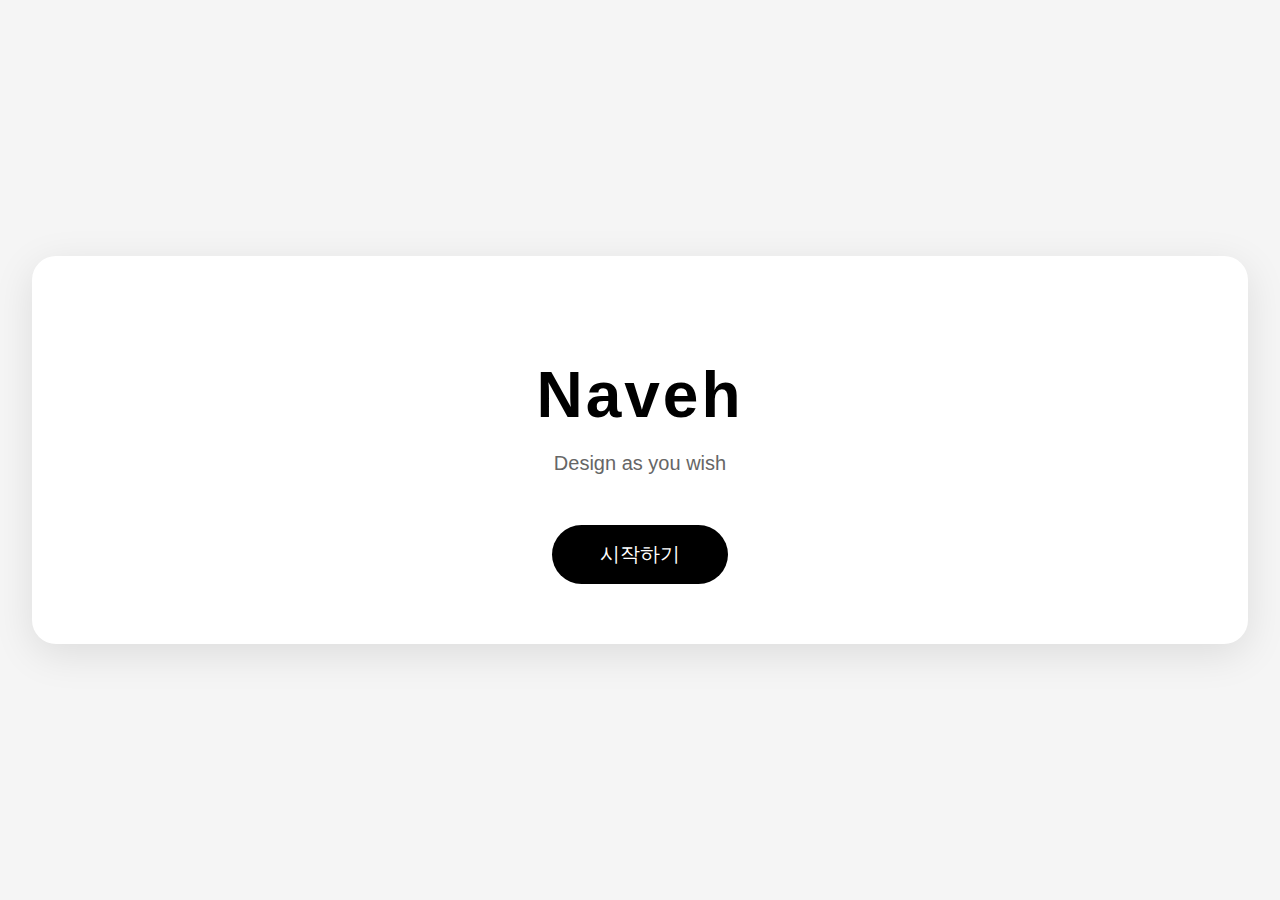
<file: index.html>
<!DOCTYPE html>
<html lang="ko">
<head>
  <meta charset="UTF-8">
  <meta name="viewport" content="width=device-width, initial-scale=1.0">
  <title>Naveh Interior</title>
  <link rel="stylesheet" href="css/style.css">
</head>
<body class="start-page">
  <div class="page-container">
    <h1 class="logo">Naveh</h1>
    <p class="subtitle">Design as you wish</p>
    <button class="btn-primary" onclick="location.href='space.html'">시작하기</button>
  </div>
</body>
</html>
</file>
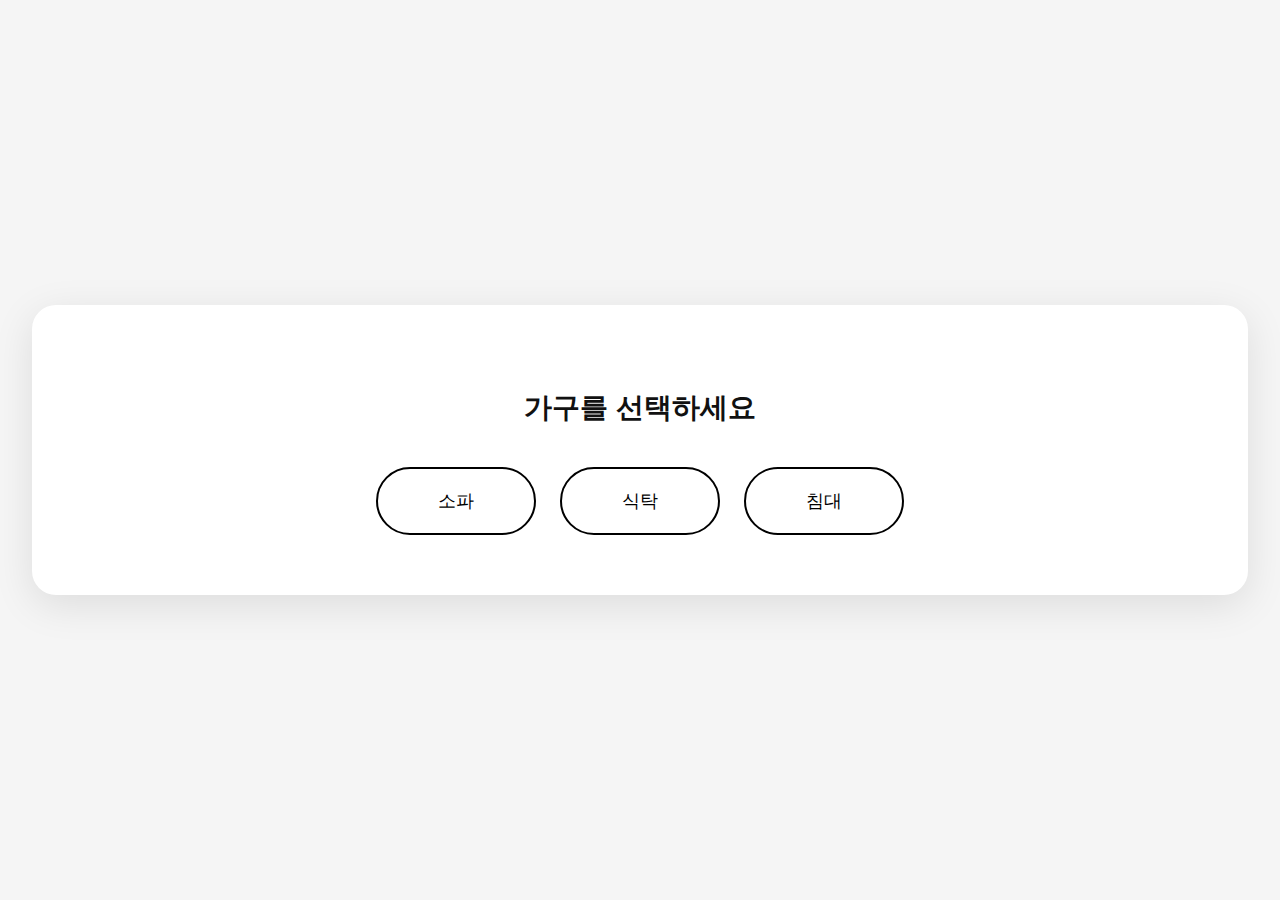
<file: furniture.html>
<!DOCTYPE html>
<html lang="ko">
<head>
  <meta charset="UTF-8">
  <meta name="viewport" content="width=device-width, initial-scale=1.0">
  <title>가구 선택 | Naveh</title>
  <link rel="stylesheet" href="css/style.css">
  <script src="js/storage.js"></script>
</head>
<body>
  <div class="page-container">
    <h2>가구를 선택하세요</h2>
    <div class="options-grid">
      <button onclick="saveChoice('furniture','소파')">소파</button>
      <button onclick="saveChoice('furniture','식탁')">식탁</button>
      <button onclick="saveChoice('furniture','침대')">침대</button>
    </div>
  </div>
</body>
</html>
</file>
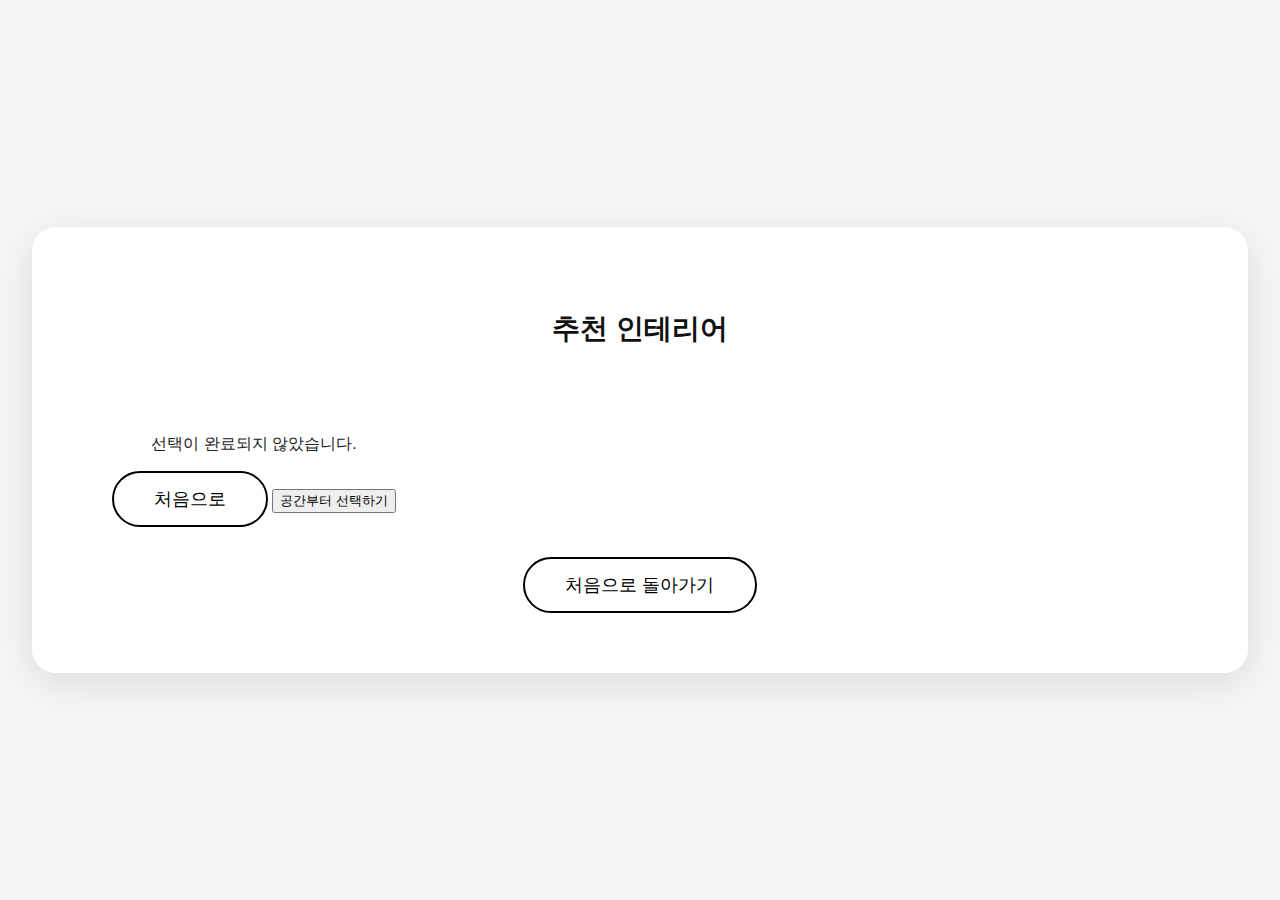
<file: result.html>
<!DOCTYPE html>
<html lang="ko">
<head>
  <meta charset="UTF-8">
  <meta name="viewport" content="width=device-width, initial-scale=1.0">
  <title>추천 결과 | Naveh Interior</title>
  <link rel="stylesheet" href="css/style.css">
  <script src="js/app.js" defer></script>
</head>
<body>
  <div class="page-container">
    <h2>추천 인테리어</h2>

    <!-- 선택 결과 텍스트 -->
    <div id="selection-summary" class="selection-summary"></div>

    <!-- 이미지 결과 -->
    <div id="result" class="image-gallery"></div>

    <!-- 버튼 -->
    <div class="button-area">
      <button class="btn-secondary" onclick="location.href='index.html'">처음으로 돌아가기</button>
    </div>
  </div>
</body>
</html>
</file>
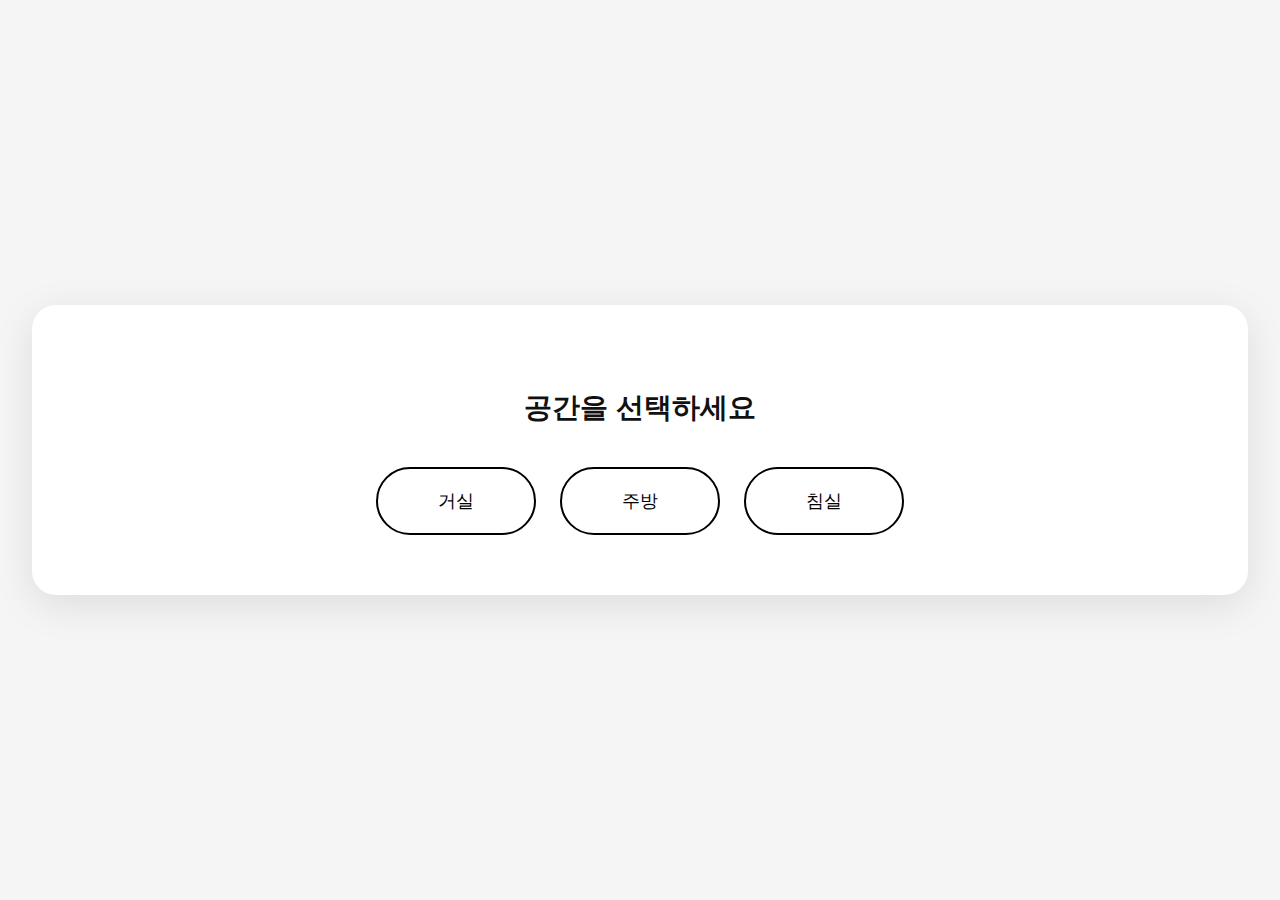
<file: space.html>
<!DOCTYPE html>
<html lang="ko">
<head>
  <meta charset="UTF-8">
  <meta name="viewport" content="width=device-width, initial-scale=1.0">
  <title>공간 선택 | Naveh</title>
  <link rel="stylesheet" href="css/style.css">
  <script src="js/storage.js"></script>
</head>
<body>
  <div class="page-container">
    <h2>공간을 선택하세요</h2>
    <div class="options-grid">
      <button onclick="saveChoice('space','거실')">거실</button>
      <button onclick="saveChoice('space','주방')">주방</button>
      <button onclick="saveChoice('space','침실')">침실</button>
    </div>
  </div>
</body>
</html>
</file>
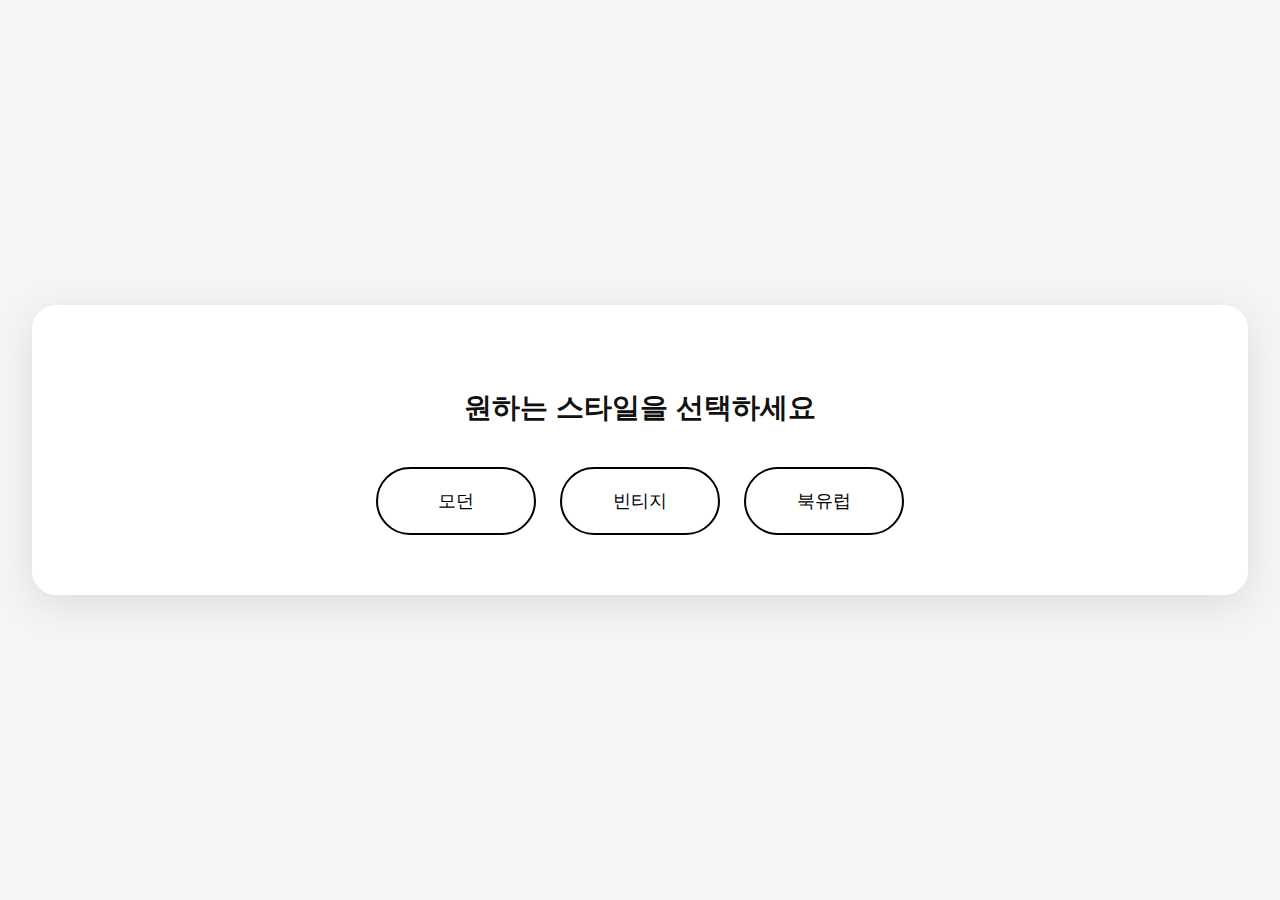
<file: style.html>
<!DOCTYPE html>
<html lang="ko">
<head>
  <meta charset="UTF-8">
  <meta name="viewport" content="width=device-width, initial-scale=1.0">
  <title>스타일 선택 | Naveh</title>
  <link rel="stylesheet" href="css/style.css">
  <script src="js/storage.js"></script>
</head>
<body>
  <div class="page-container">
    <h2>원하는 스타일을 선택하세요</h2>
    <div class="options-grid">
      <button onclick="saveChoice('style','모던')">모던</button>
      <button onclick="saveChoice('style','빈티지')">빈티지</button>
      <button onclick="saveChoice('style','북유럽')">북유럽</button>
    </div>
  </div>
</body>
</html>
</file>
<file: css/style.css>
/* -------------------- 기본 스타일 -------------------- */
body {
  font-family: "Pretendard", "Noto Sans KR", sans-serif;
  background-color: #f5f5f5;
  color: #222;
  margin: 0;
  padding: 0;
  display: flex;
  justify-content: center;
  align-items: center;
  min-height: 100vh;
}

.page-container {
  text-align: center;
  background: #fff;
  padding: 60px 80px;
  border-radius: 24px;
  box-shadow: 0 10px 40px rgba(0, 0, 0, 0.1);
  max-width: 1400px;
  width: 95%;
  box-sizing: border-box;
}

/* -------------------- 시작 페이지 -------------------- */
.start-page .logo {
  font-size: 64px;
  font-weight: 800;
  color: #000;
  letter-spacing: 3px;
  margin-bottom: 10px;
}

.start-page .subtitle {
  font-size: 20px;
  color: #666;
  margin-bottom: 50px;
}

.btn-primary {
  font-size: 20px;
  padding: 16px 48px;
  border: none;
  border-radius: 50px;
  background-color: #000;
  color: #fff;
  cursor: pointer;
  transition: all 0.3s ease;
}

.btn-primary:hover {
  background-color: #222;
  transform: scale(1.03);
}

/* -------------------- 옵션 선택 페이지 -------------------- */
h2 {
  font-size: 28px;
  font-weight: 700;
  color: #111;
  margin-bottom: 40px;
}

.options-grid {
  display: flex;
  justify-content: center;
  gap: 24px;
  flex-wrap: wrap;
}

.options-grid button {
  background-color: #fff;
  border: 2px solid #000;
  color: #000;
  font-size: 18px;
  padding: 20px 50px;
  border-radius: 50px;
  cursor: pointer;
  transition: all 0.3s ease;
  min-width: 160px;
}

.options-grid button:hover {
  background-color: #000;
  color: #fff;
  transform: translateY(-2px);
}

/* -------------------- 결과 페이지 -------------------- */
.image-gallery {
  display: flex;
  justify-content: flex-start;
  align-items: center;
  gap: 30px;
  overflow-x: auto;
  padding: 30px 0;
  scroll-behavior: smooth;
}

.image-gallery::-webkit-scrollbar {
  height: 10px;
}

.image-gallery::-webkit-scrollbar-thumb {
  background-color: #aaa;
  border-radius: 10px;
}

.image-gallery img {
  width: 420px;
  height: 280px;
  object-fit: cover;
  border-radius: 18px;
  box-shadow: 0 8px 24px rgba(0, 0, 0, 0.15);
  transition: all 0.3s ease;
  cursor: pointer;
  flex-shrink: 0;
}

.image-gallery img:hover {
  transform: scale(1.04);
  box-shadow: 0 12px 30px rgba(0, 0, 0, 0.25);
}

/* -------------------- 팝업(이미지 확대용) -------------------- */
.image-popup {
  display: none;
  position: fixed;
  z-index: 999;
  inset: 0;
  background-color: rgba(0, 0, 0, 0.8);
  justify-content: center;
  align-items: center;
}

.image-popup.active {
  display: flex;
}

.image-popup img {
  max-width: 90%;
  max-height: 85%;
  border-radius: 16px;
  box-shadow: 0 0 25px rgba(0, 0, 0, 0.5);
}

/* -------------------- 버튼 -------------------- */
.btn-secondary {
  font-size: 18px;
  padding: 14px 40px;
  border-radius: 50px;
  border: 2px solid #000;
  background: transparent;
  color: #000;
  cursor: pointer;
  transition: all 0.3s ease;
}

.btn-secondary:hover {
  background: #000;
  color: #fff;
  transform: scale(1.05);
}

/* -------------------- 반응형 -------------------- */
@media (max-width: 1200px) {
  .image-gallery img {
    width: 360px;
    height: 240px;
  }
}

@media (max-width: 768px) {
  .page-container {
    padding: 40px 20px;
  }

  .image-gallery {
    gap: 20px;
  }

  .image-gallery img {
    width: 300px;
    height: 200px;
  }

  .btn-primary,
  .btn-secondary {
    font-size: 16px;
    padding: 12px 28px;
  }
}
</file>
